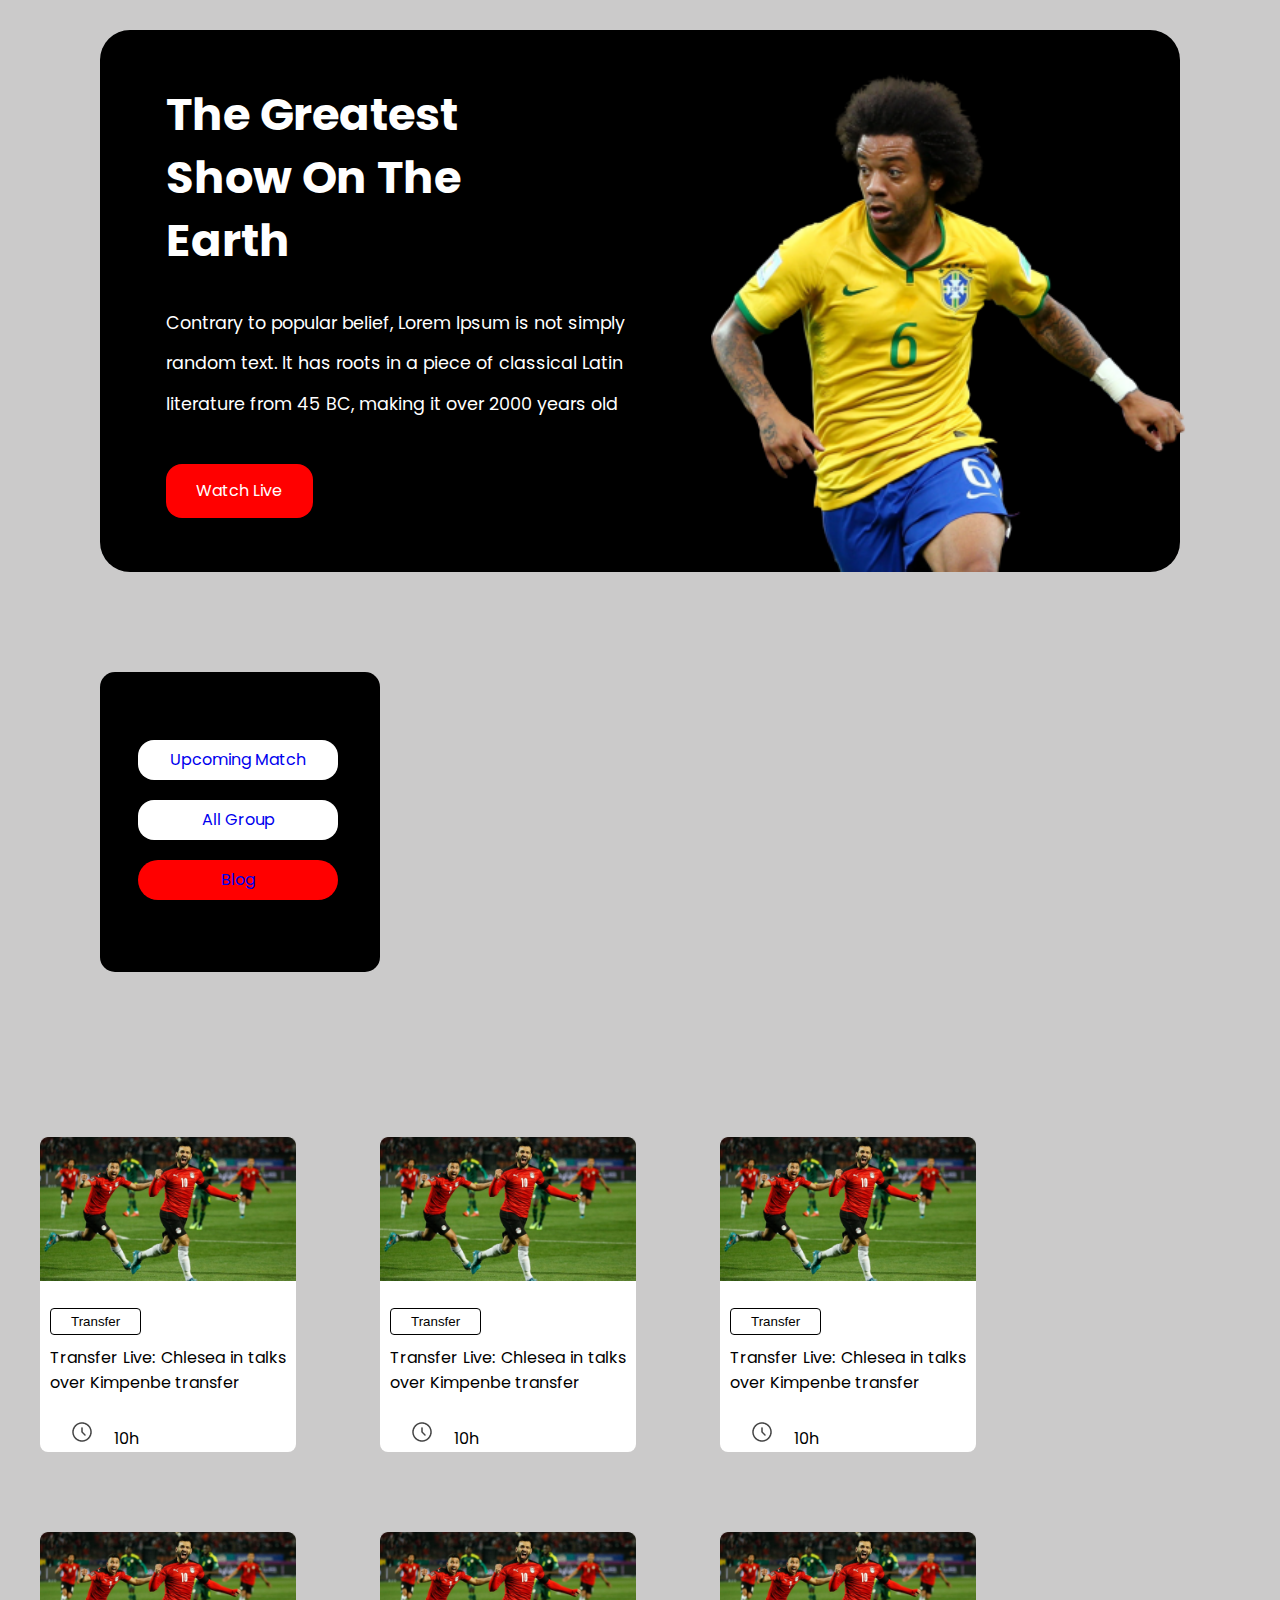
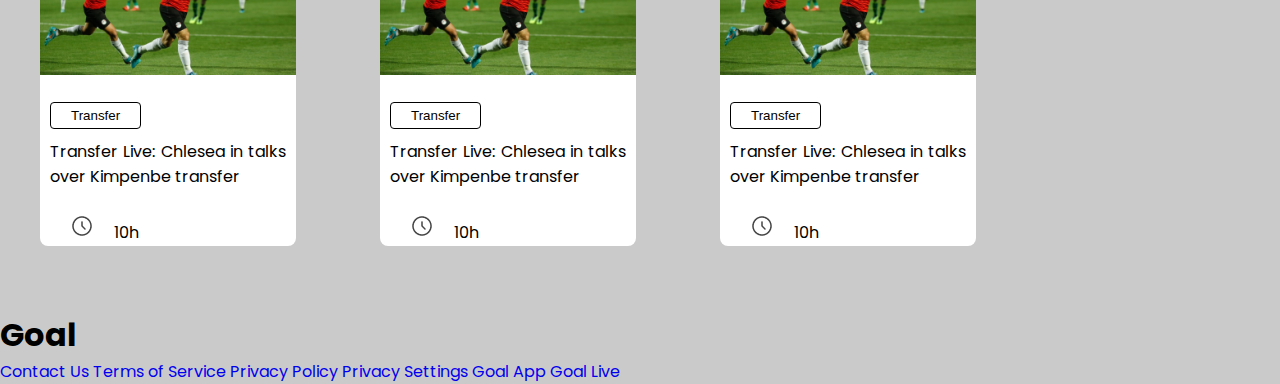
<file: index.html>
<!DOCTYPE html>
<html lang="en">

<head>
    <meta charset="UTF-8">
    <meta http-equiv="X-UA-Compatible" content="IE=edge">
    <meta name="viewport" content="width=device-width, initial-scale=1.0">
    <title>World Cup</title>
    <link rel="preconnect" href="https://fonts.googleapis.com">
    <link rel="preconnect" href="https://fonts.gstatic.com" crossorigin>
    <link href="https://fonts.googleapis.com/css2?family=Poppins&display=swap" rel="stylesheet">
    <link rel="stylesheet" href="style.css">
</head>

<body>
    <main>

        <!--banner start-->
        <section class="lp">
            <div class="showcase-area">
                <div class="container">
                    <div class="left">
                        <div class="big-title">
                            <h1>The Greatest</h1>
                            <h1>show on the </h1>
                            <h1>earth</h1>

                        </div>
                        <p class="text">Contrary to popular belief, Lorem Ipsum is not simply

                            random text. It has roots in a piece of classical Latin literature
                            from 45 BC, making it over 2000 years old</p>
                        <div class="cta">
                            <a href="#" class="btn1">Watch Live</a>

                        </div>

                    </div>
                    <div class="right">
                        <img src="image/Banner Image.png" alt="person image" class="person">

                    </div>

                </div>

            </div>
        </section>

        <!--banner end-->


        <!--main body start-->
        <section class="main-body">
            <div class="container1">
                <div class="bers">
                    <div class="Upcoming-Match-btn">
                        <a href="index1.html">Upcoming Match</a>
                    </div>
                    <div class="All-Group-btn">
                        <a href="#">All Group</a>
                    </div>
                    <div class="Blog-btn">
                        <a href="#">Blog</a>
                    </div>
                </div>
            </div>
            <div class="container2">
                <!--cards-->
                <div class="cards">
                    <div class="card1">
                        <div class="image">
                            <img src="image/Blog Image.png" alt="picture">

                        </div>
                        <div>
                            <button>Transfer</button>

                        </div>
                        <div class="title1">
                            <p>Transfer Live: Chlesea in talks
                                over Kimpenbe transfer</p>

                        </div>
                        <div class="icon1">
                            <button class="time-icon"><img src="image/Time Icon.png" alt=""></button>10h
                        </div>

                    </div>


                    <div class="card1">
                        <div class="image">
                            <img src="image/Blog Image.png" alt="picture">

                        </div>
                        <div>
                            <button>Transfer</button>

                        </div>
                        <div class="title1">
                            <p>Transfer Live: Chlesea in talks
                                over Kimpenbe transfer</p>

                        </div>
                        <div class="icon1">
                            <button class="time-icon"><img src="image/Time Icon.png" alt=""></button>10h
                        </div>

                    </div>


                    <div class="card1">
                        <div class="image">
                            <img src="image/Blog Image.png" alt="picture">

                        </div>
                        <div>
                            <button>Transfer</button>

                        </div>
                        <div class="title1">
                            <p>Transfer Live: Chlesea in talks
                                over Kimpenbe transfer</p>

                        </div>
                        <div class="icon1">
                            <button class="time-icon"><img src="image/Time Icon.png" alt=""></button>10h
                        </div>

                    </div>


                    <div class="card1">
                        <div class="image">
                            <img src="image/Blog Image.png" alt="picture">

                        </div>
                        <div>
                            <button>Transfer</button>

                        </div>
                        <div class="title1">
                            <p>Transfer Live: Chlesea in talks
                                over Kimpenbe transfer</p>

                        </div>
                        <div class="icon1">
                            <button class="time-icon"><img src="image/Time Icon.png" alt=""></button>10h
                        </div>

                    </div>


                    <div class="card1">
                        <div class="image">
                            <img src="image/Blog Image.png" alt="picture">

                        </div>
                        <div>
                            <button>Transfer</button>

                        </div>
                        <div class="title1">
                            <p>Transfer Live: Chlesea in talks
                                over Kimpenbe transfer</p>

                        </div>
                        <div class="icon1">
                            <button class="time-icon"><img src="image/Time Icon.png" alt=""></button>10h
                        </div>

                    </div>


                    <div class="card1">
                        <div class="image">
                            <img src="image/Blog Image.png" alt="picture">

                        </div>
                        <div>
                            <button>Transfer</button>

                        </div>
                        <div class="title1">
                            <p>Transfer Live: Chlesea in talks
                                over Kimpenbe transfer</p>

                        </div>
                        <div class="icon1">
                            <button class="time-icon"><img src="image/Time Icon.png" alt=""></button>10h
                        </div>

                    </div>
                </div>

            </div>
        </section>

        <!--main body end-->



        <!--footer start-->

        <footer class="bg">
            <div class="footer-content">
                <h1>
                    Goal
                </h1>

            </div>
            <div>
                <ul class="list">
                    <li>
                        <a href="#">Contact Us </a>
                        <a href="#">Terms of Service </a>
                        <a href="#">Privacy Policy </a>
                        <a href="#">Privacy Settings </a>
                        <a href="#">Goal App </a>
                        <a href="#">Goal Live </a>
                    </li>
                </ul>
            </div>

        </footer>
        <!--footer end-->
    </main>
</body>

</html>
</file>
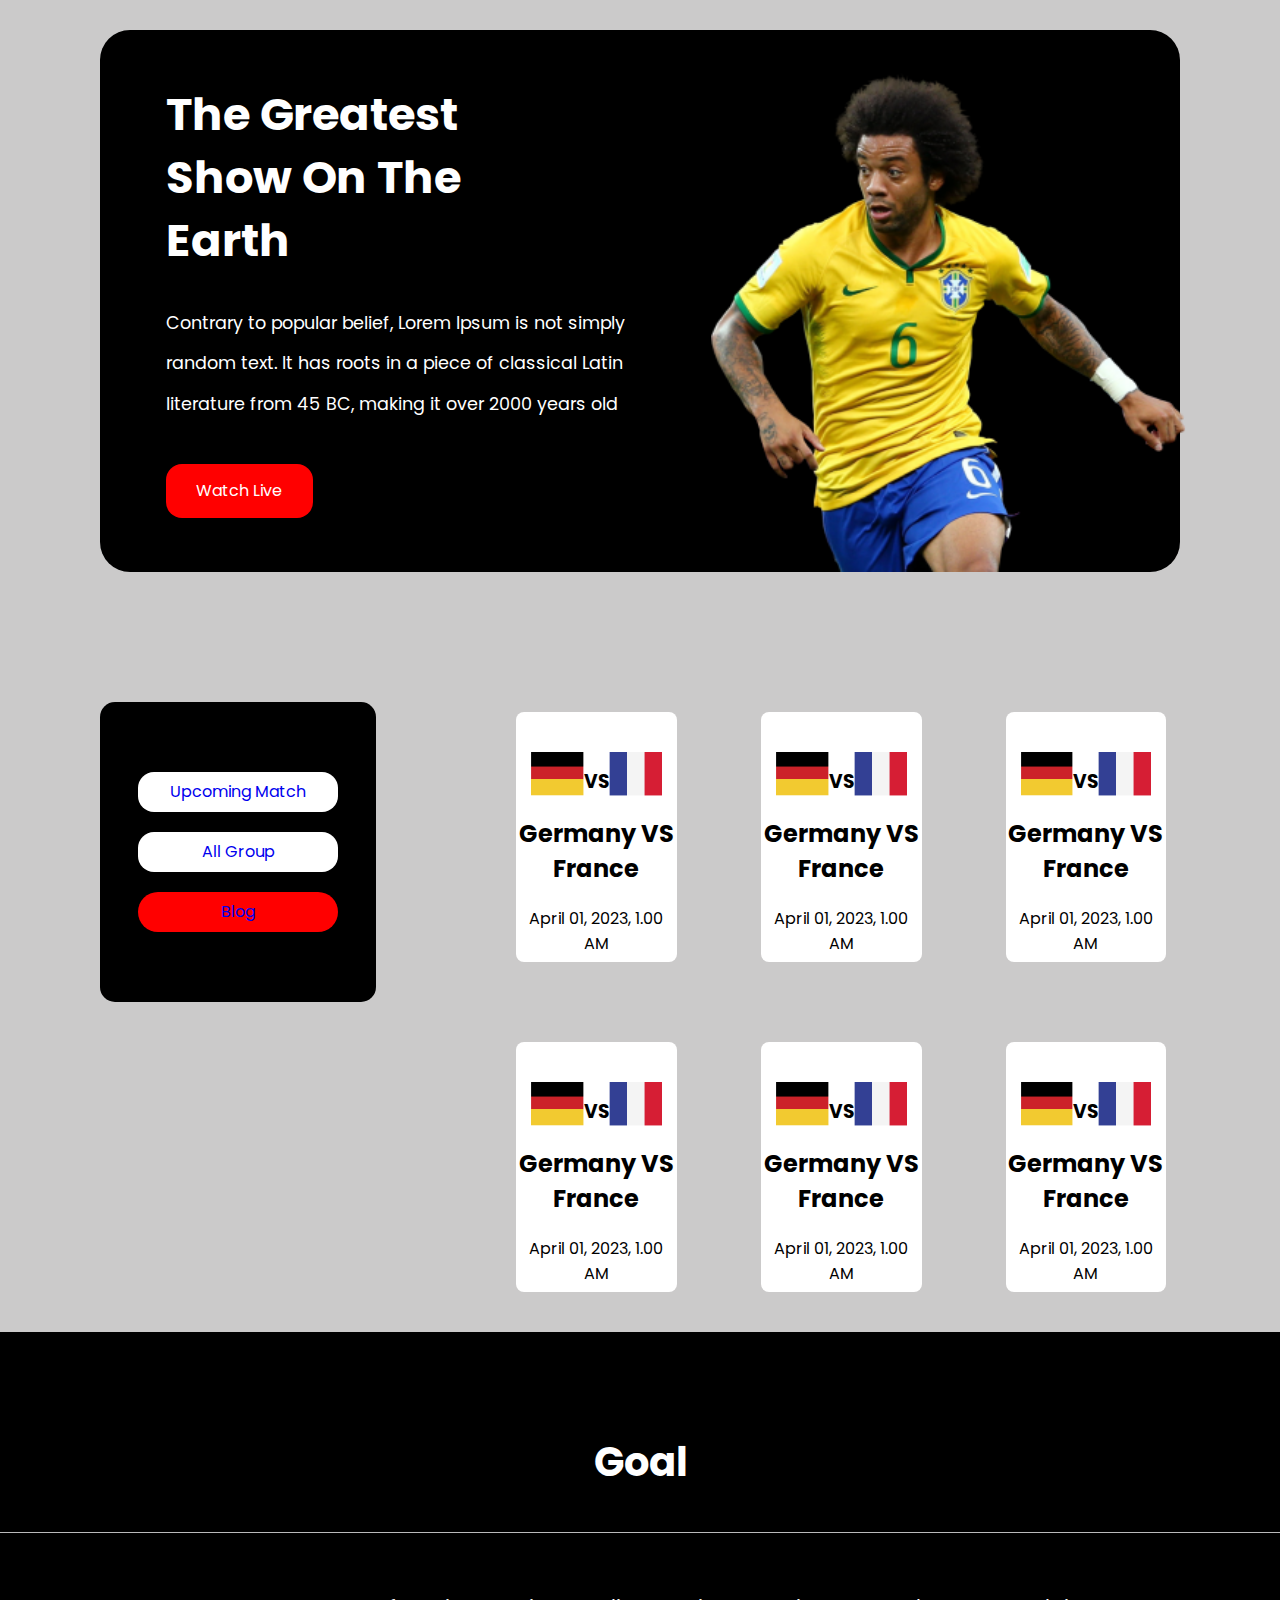
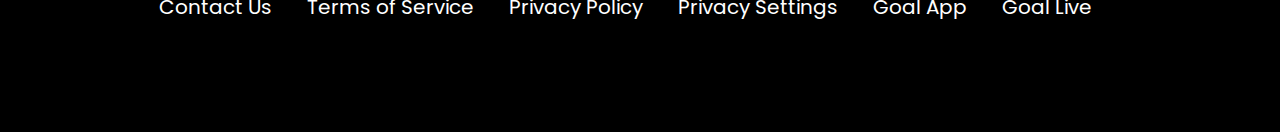
<file: index1.html>
<!DOCTYPE html>
<html lang="en">

<head>
    <meta charset="UTF-8">
    <meta http-equiv="X-UA-Compatible" content="IE=edge">
    <meta name="viewport" content="width=device-width, initial-scale=1.0">
    <title>World Cup</title>
    <link rel="preconnect" href="https://fonts.googleapis.com">
    <link rel="preconnect" href="https://fonts.gstatic.com" crossorigin>
    <link href="https://fonts.googleapis.com/css2?family=Poppins&display=swap" rel="stylesheet">
    <link rel="stylesheet" href="style1.css">
</head>

<body>
    <main>

        <!--banner start-->
        <section class="lp">
            <div class="showcase-area">
                <div class="container">
                    <div class="left">
                        <div class="big-title">
                            <h1>The Greatest</h1>
                            <h1>show on the </h1>
                            <h1>earth</h1>

                        </div>
                        <p class="text">Contrary to popular belief, Lorem Ipsum is not simply

                            random text. It has roots in a piece of classical Latin literature
                            from 45 BC, making it over 2000 years old</p>
                        <div class="cta">
                            <a href="#" class="btn1">Watch Live</a>

                        </div>

                    </div>
                    <div class="right">
                        <img src="image/Banner Image.png" alt="person image" class="person">

                    </div>

                </div>

            </div>
        </section>

        <!--banner end-->


        <!--main body start-->
        <section class="main-body">
            <div class="container1">
                <div class="bers">
                    <div class="Upcoming-Match-btn">
                        <a href="index1.html">Upcoming Match</a>
                    </div>
                    <div class="All-Group-btn">
                        <a href="#">All Group</a>
                    </div>
                    <div class="Blog-btn">
                        <a href="#">Blog</a>
                    </div>
                </div>
            </div>
            <div class="container2">
                <!--cards-->
                <div class="cards">
                    <div class="card1">
                        <div class="flag">
                            <div class="image1">
                                <img src="image/germany Flag.png" alt="picture">
                            </div>
                            <div class="vs1">
                                <h3>VS</h3>
                            </div>
                            <div class="image2">
                                <img src="image/Flag.png" alt="">
                            </div>
                        </div>
                        <div class="ger-fra">
                            <h2>Germany VS France</h2>
                        </div>
                        <div class="schedule">
                            <p>April 01, 2023, 1.00 AM</p>

                        </div>
                    </div>


                    <div class="card1">
                        <div class="flag">
                            <div class="image1">
                                <img src="image/germany Flag.png" alt="picture">
                            </div>
                            <div class="vs1">
                                <h3>VS</h3>
                            </div>
                            <div class="image2">
                                <img src="image/Flag.png" alt="">
                            </div>
                        </div>
                        <div class="ger-fra">
                            <h2>Germany VS France</h2>
                        </div>
                        <div class="schedule">
                            <p>April 01, 2023, 1.00 AM</p>

                        </div>
                    </div>

                    <div class="card1">
                        <div class="flag">
                            <div class="image1">
                                <img src="image/germany Flag.png" alt="picture">
                            </div>
                            <div class="vs1">
                                <h3>VS</h3>
                            </div>
                            <div class="image2">
                                <img src="image/Flag.png" alt="">
                            </div>
                        </div>
                        <div class="ger-fra">
                            <h2>Germany VS France</h2>
                        </div>
                        <div class="schedule">
                            <p>April 01, 2023, 1.00 AM</p>

                        </div>
                    </div>

                    <div class="card1">
                        <div class="flag">
                            <div class="image1">
                                <img src="image/germany Flag.png" alt="picture">
                            </div>
                            <div class="vs1">
                                <h3>VS</h3>
                            </div>
                            <div class="image2">
                                <img src="image/Flag.png" alt="">
                            </div>
                        </div>
                        <div class="ger-fra">
                            <h2>Germany VS France</h2>
                        </div>
                        <div class="schedule">
                            <p>April 01, 2023, 1.00 AM</p>

                        </div>
                    </div>

                    <div class="card1">
                        <div class="flag">
                            <div class="image1">
                                <img src="image/germany Flag.png" alt="picture">
                            </div>
                            <div class="vs1">
                                <h3>VS</h3>
                            </div>
                            <div class="image2">
                                <img src="image/Flag.png" alt="">
                            </div>
                        </div>
                        <div class="ger-fra">
                            <h2>Germany VS France</h2>
                        </div>
                        <div class="schedule">
                            <p>April 01, 2023, 1.00 AM</p>

                        </div>
                    </div>

                    <div class="card1">
                        <div class="flag">
                            <div class="image1">
                                <img src="image/germany Flag.png" alt="picture">
                            </div>
                            <div class="vs1">
                                <h3>VS</h3>
                            </div>
                            <div class="image2">
                                <img src="image/Flag.png" alt="">
                            </div>
                        </div>
                        <div class="ger-fra">
                            <h2>Germany VS France</h2>
                        </div>
                        <div class="schedule">
                            <p>April 01, 2023, 1.00 AM</p>

                        </div>
                    </div>


                </div>

            </div>
        </section>

        <!--main body end-->



        <!--footer start-->

        <footer class="bg">
            <div class="footer-content">
                <h1>
                    Goal
                </h1>

            </div>
            <div>
                <ul class="list">
                    <li>
                        <a href="#">Contact Us </a>
                        <a href="#">Terms of Service </a>
                        <a href="#">Privacy Policy </a>
                        <a href="#">Privacy Settings </a>
                        <a href="#">Goal App </a>
                        <a href="#">Goal Live </a>
                    </li>
                </ul>
            </div>

        </footer>
        <!--footer end-->
    </main>
</body>

</html>
</file>
<file: style.css>
* {
    padding: 0;
    margin: 0;
    box-sizing: border-box;
}

body {
    font-family: 'Poppins', sans-serif;
    background-color: rgb(203, 202, 202);
}



img {
    width: 100%;
}

a {
    text-decoration: none;
}

a:hover {
    color: seagreen;
    transform: scale(1.05);
}

.lp {
    background-color: black;
    padding: 18px;
    border-radius: 30px;
    margin: 100px;
    margin-top: 30px;
    margin-left: 100px;
    margin-right: 100px;
}

.container {
    position: relative;
    max-width: 81rem;
    width: 100%;
    margin: 0 auto;
    padding: 0 3rem;
    z-index: 10;
}

.btn1 {
    display: inline-block;
    padding: 0.9rem 1.9rem;
    color: white;
    background-color: red;
    border-radius: 16px;
    text-transform: capitalize;
    transition: 0.3s;
}

.btn1:hover {
    background-color: indigo;
    transform: scale(1) !important;
}

.showcase-area .container {
    display: grid;
    grid-template-columns: repeat(2, 1fr);
    align-items: center;
    justify-content: center;
}

.big-title {
    font-size: 1.4rem;
    color: white;
    text-transform: capitalize;
    line-height: 1.4;
}

.text {
    color: white;
    font-size: 1.1rem;
    margin: 1.9rem 0 2.5rem;
    max-width: 600px;
    line-height: 2.3;
}

.showcase-area .btn {
    box-shadow: 0 0 40px 2px rgba(0, 0, 0, 0.05);
}

.person {
    width: 100%;
    transform: translate(15%, 25px);
}

.container1 {
    height: 300px;
    width: 280px;
    background-color: black;
    padding: 18px;
    border-radius: 15px;
    margin: 100px;
    margin-top: 30px;
    margin-left: 100px;

}

.bers {
    align-content: center;
    justify-content: center;
    margin-top: 50px;
    margin-left: 20px;
    margin-right: 20px;
    margin-bottom: 50px;

}

.Upcoming-Match-btn {
    display: flex;
    color: black;
    background-color: white;
    border-radius: 16px;
    height: 40px;
    width: 200px;
    align-items: center;
    justify-content: center;



}

.All-Group-btn {

    display: flex;
    color: black;
    background-color: white;
    border-radius: 16px;
    height: 40px;
    width: 200px;
    align-items: center;
    justify-content: center;
    margin-top: 20px;


}

.Blog-btn {
    display: flex;
    color: white;
    background-color: red;
    border-radius: 30px;
    height: 40px;
    width: 200px;
    align-items: center;
    justify-content: center;
    margin-top: 20px;

}


.container2 {
    display: inline;
    padding: 18px;

}

.card1 {
    display: inline-block;
    width: 20%;
    background-color: white;
    border: 5px;
    margin: 40px;
    border-radius: 8px;
}

.image img {
    width: 100%;
}

.title1 {
    text-align: justify;
    margin-top: 10px;
    margin-left: 10px;
    margin-right: 10px;
}

button {
    margin-top: 20px;
    margin-left: 10px;
    background-color: white;
    border: 1px solid black;
    border-radius: 4px;
    justify-content: center;
    align-content: center;
    padding: 5px 20px;
}

.time-icon {
    border: 4px;
    justify-content: flex-start;

}
</file>
<file: style1.css>
* {
    padding: 0;
    margin: 0;
    box-sizing: border-box;
}

body {
    font-family: 'Poppins', sans-serif;
    background-color: rgb(203, 202, 202);
}



img {
    width: 100%;
}

a {
    text-decoration: none;
}

a:hover {
    color: seagreen;
    transform: scale(1.05);
}

.lp {
    background-color: black;
    padding: 18px;
    border-radius: 30px;
    margin: 100px;
    margin-top: 30px;
    margin-left: 100px;
    margin-right: 100px;
}

.container {
    position: relative;
    max-width: 81rem;
    width: 100%;
    margin: 0 auto;
    padding: 0 3rem;
    z-index: 10;
}

.btn1 {
    display: inline-block;
    padding: 0.9rem 1.9rem;
    color: white;
    background-color: red;
    border-radius: 16px;
    text-transform: capitalize;
    transition: 0.3s;
}

.btn1:hover {
    background-color: indigo;
    transform: scale(1);
}

.showcase-area .container {
    display: grid;
    grid-template-columns: repeat(2, 1fr);
    align-items: center;
    justify-content: center;
}

.big-title {
    font-size: 1.4rem;
    color: white;
    text-transform: capitalize;
    line-height: 1.4;
}

.text {
    color: white;
    font-size: 1.1rem;
    margin: 1.9rem 0 2.5rem;
    max-width: 600px;
    line-height: 2.3;
}

.showcase-area .btn {
    box-shadow: 0 0 40px 2px rgba(0, 0, 0, 0.05);
}

.person {
    width: 100%;
    transform: translate(15%, 25px);
}

.main-body {
    display: flex;

}

.container1 {
    display: flex;
    height: 300px;
    width: 280px;
    background-color: black;
    padding: 18px;
    border-radius: 15px;
    margin: 100px;
    margin-top: 30px;
    margin-left: 100px;

}

.bers {
    align-content: center;
    justify-content: center;
    margin-top: 50px;
    margin-left: 20px;
    margin-right: 20px;
    margin-bottom: 50px;

}

.Upcoming-Match-btn {
    display: flex;
    color: black;
    background-color: white;
    border-radius: 16px;
    height: 40px;
    width: 200px;
    align-items: center;
    justify-content: center;



}

.All-Group-btn {

    display: flex;
    color: black;
    background-color: white;
    border-radius: 16px;
    height: 40px;
    width: 200px;
    align-items: center;
    justify-content: center;
    margin-top: 20px;


}

.Blog-btn {
    display: flex;
    color: white;
    background-color: red;
    border-radius: 30px;
    height: 40px;
    width: 200px;
    align-items: center;
    justify-content: center;
    margin-top: 20px;

}


.container2 {
    display: flex;


}

.card1 {
    display: inline-block;
    height: 250px;
    width: 20%;
    background-color: white;
    border: 5px;
    margin: 40px;
    border-radius: 8px;
}

.flag {
    display: flex;
}

.image1 {
    display: flex;
    padding-top: 40px;
    padding-left: 15px;
}

.card1 h3 {
    display: flex;
    margin-top: 55px;
}

.image2 {
    display: flex;
    padding-top: 40px;
    padding-right: 15px;
}

.ger-fra {
    text-align: center;
    margin-top: 20px;

}

.card1 .schedule p {
    text-align: center;
    margin-top: 20px;

    padding-bottom: 40px;
}


button {
    margin-top: 20px;
    margin-left: 10px;
    background-color: white;
    border: 1px solid black;
    border-radius: 4px;
    justify-content: center;
    align-content: center;
    padding: 5px 20px;
}

.time-icon {
    border: 4px;
    justify-content: flex-start;

}

footer {
    background: black;
    height: 400px;
    width: 100%;
    padding-top: 100px;
}

.footer-content {
    display: flex;
    color: white;
    text-align: center;
    flex-direction: column;
    font-size: 20px;
}

footer::before {
    content: '';
    position: absolute;
    margin-top: 100px;
    margin-right: 20px;
    height: 0.5px;
    width: 100%;
    background: rgb(186, 186, 187);

}

footer ul {
    text-align: center;
    padding-top: 100px;
    color: white;
    font-size: 20px;
}

footer ul a {
    color: white;
    padding-right: 30px;
}
</file>
